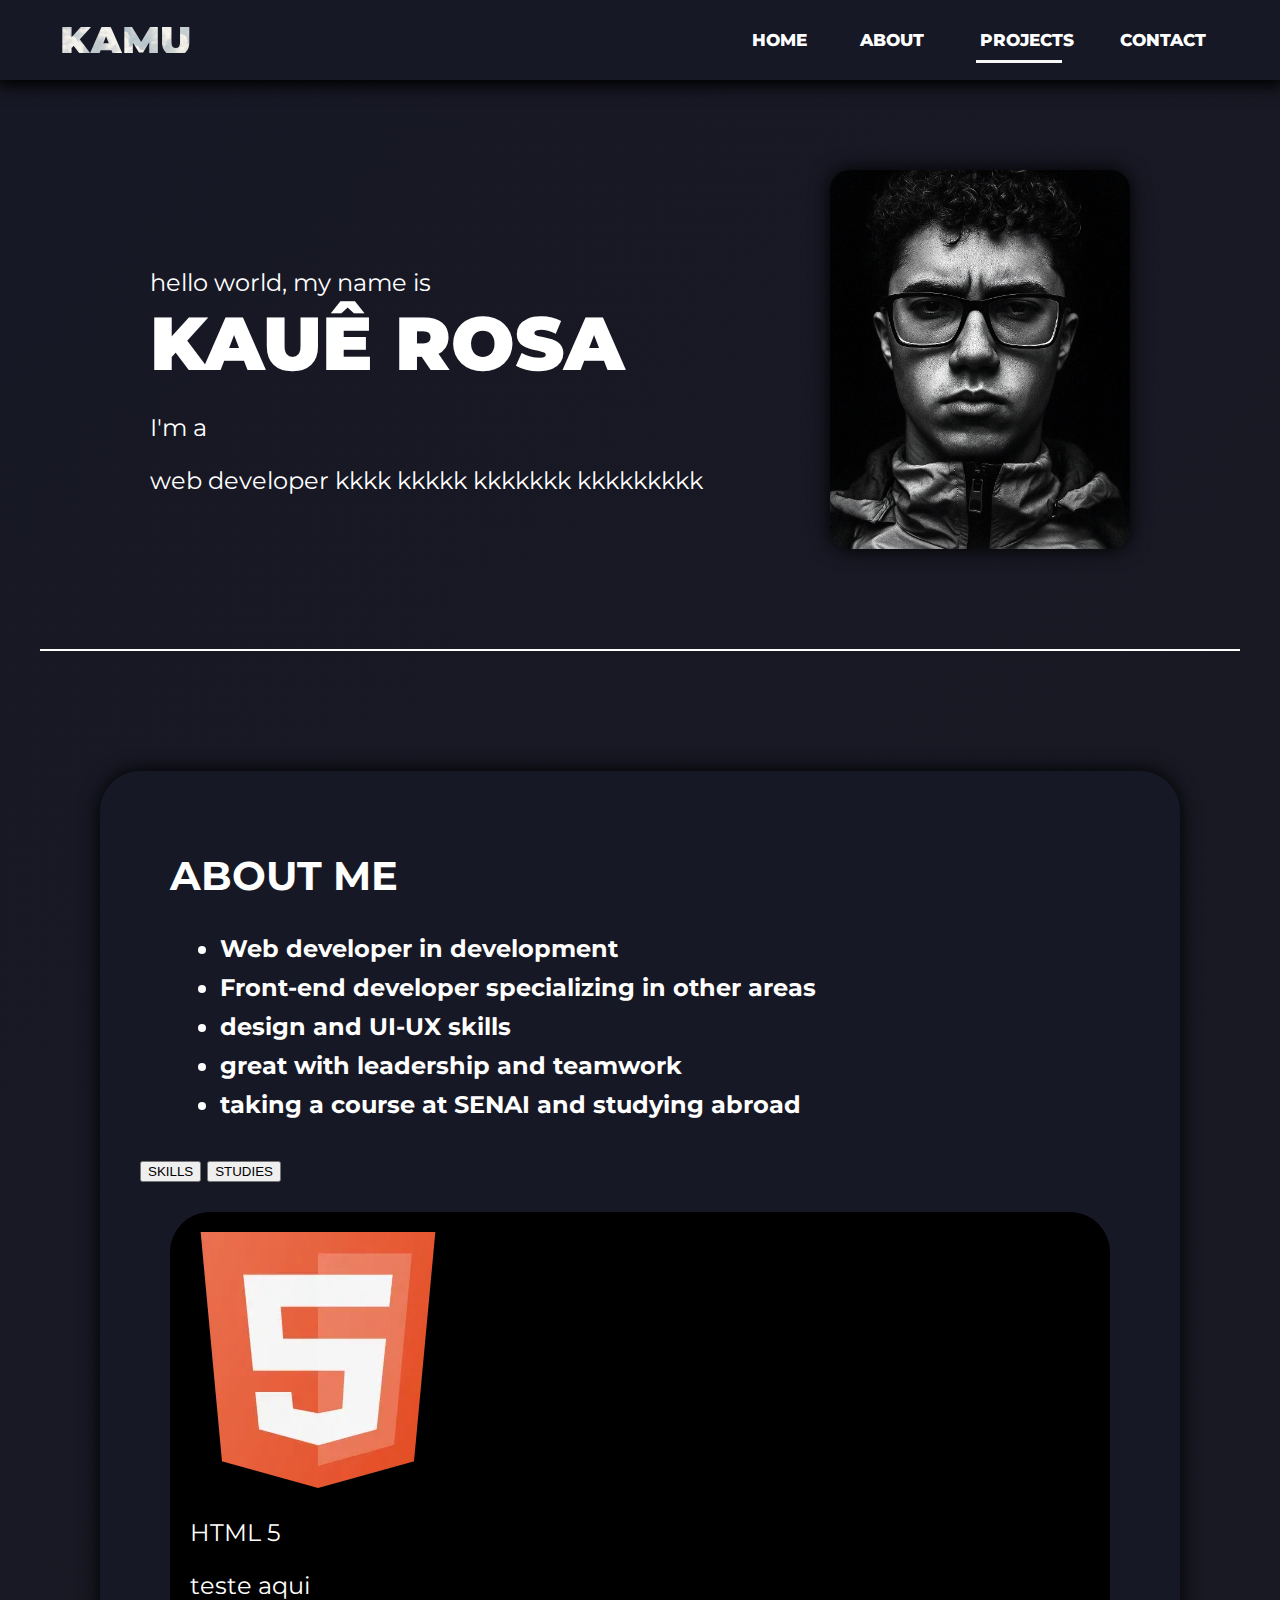
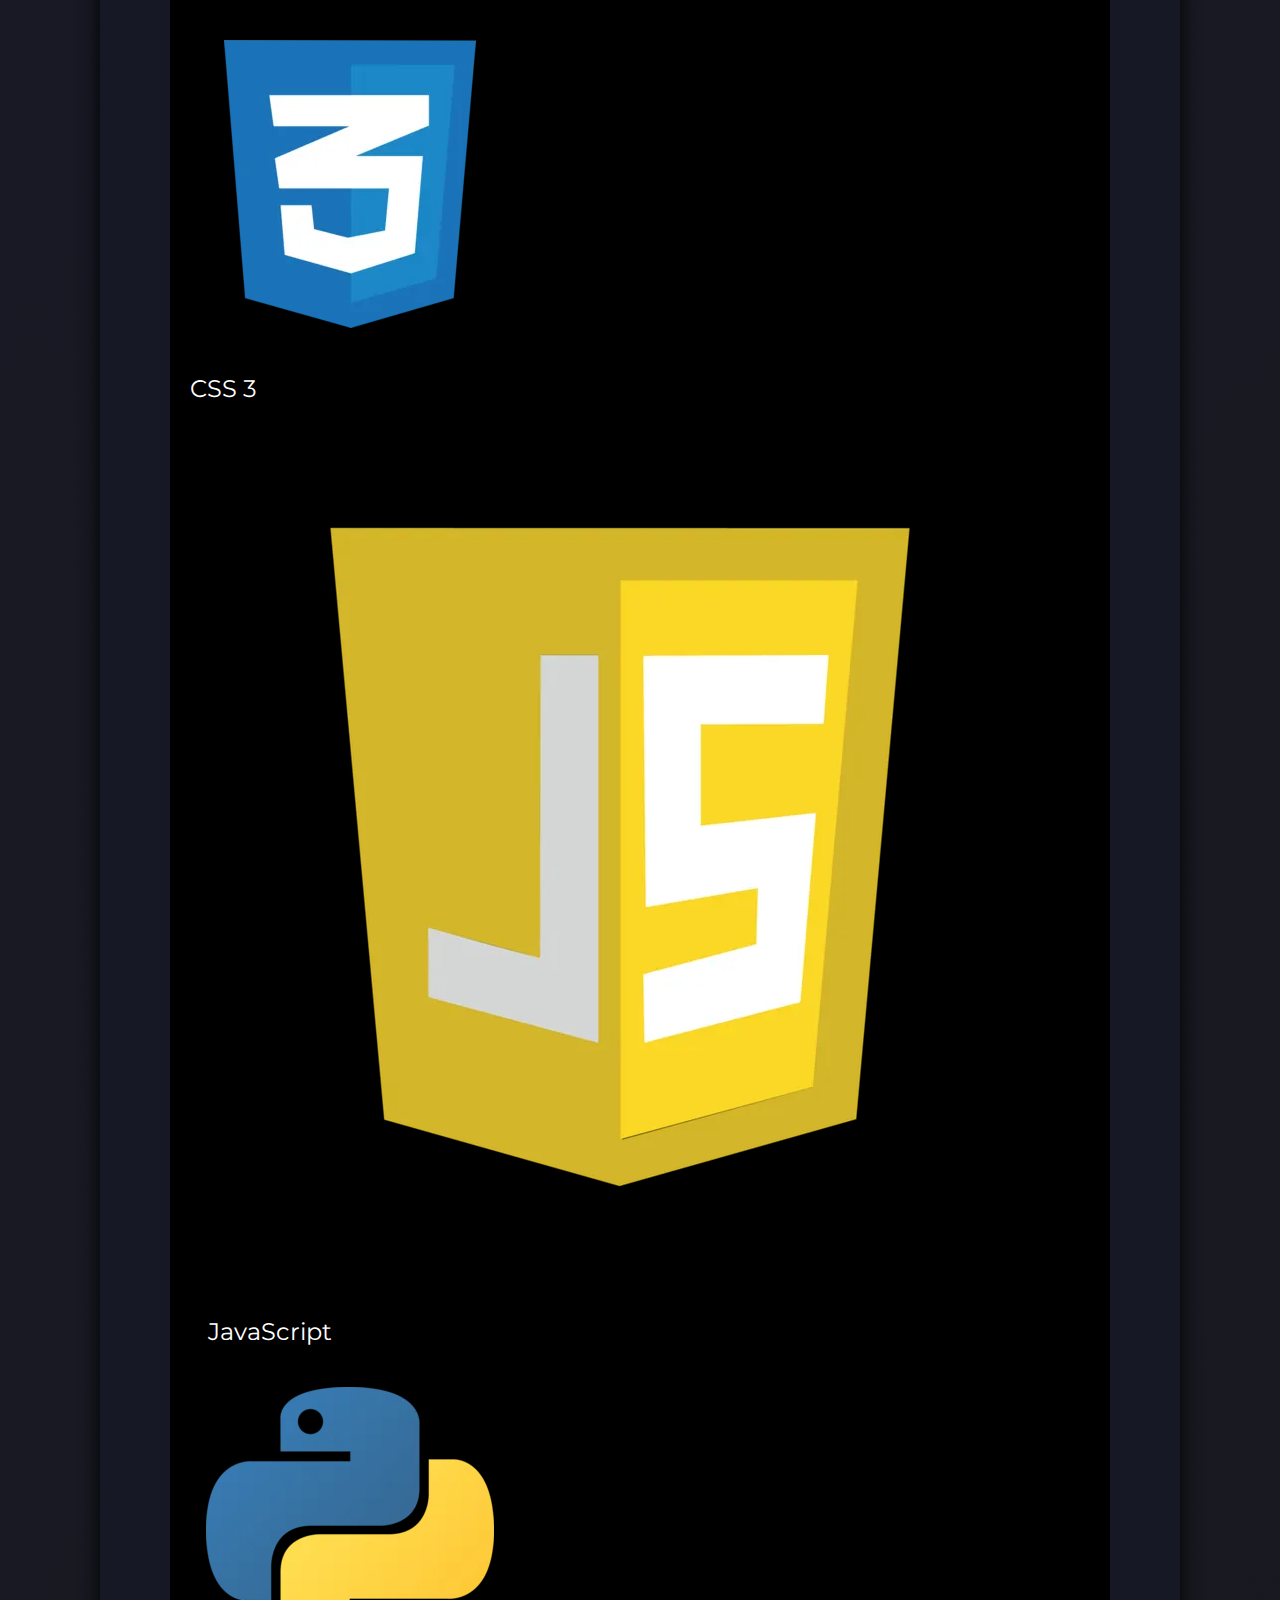
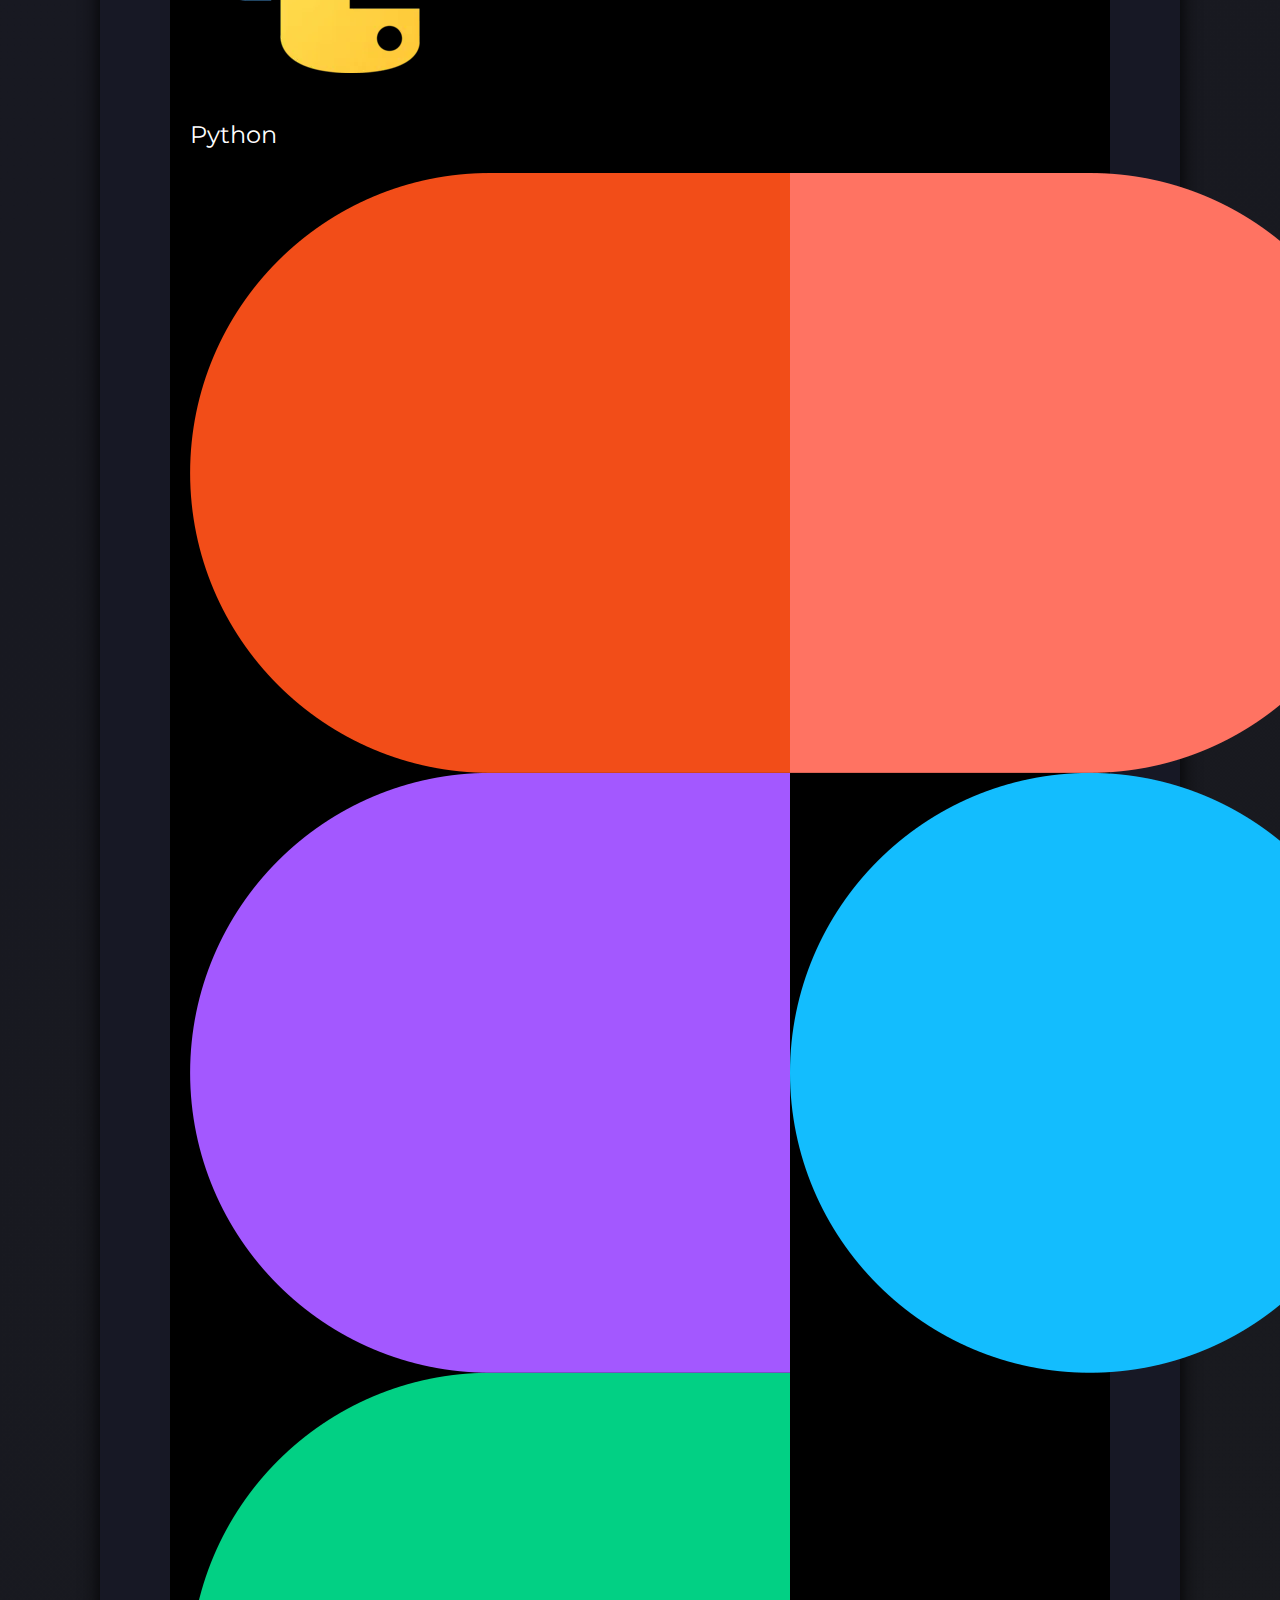
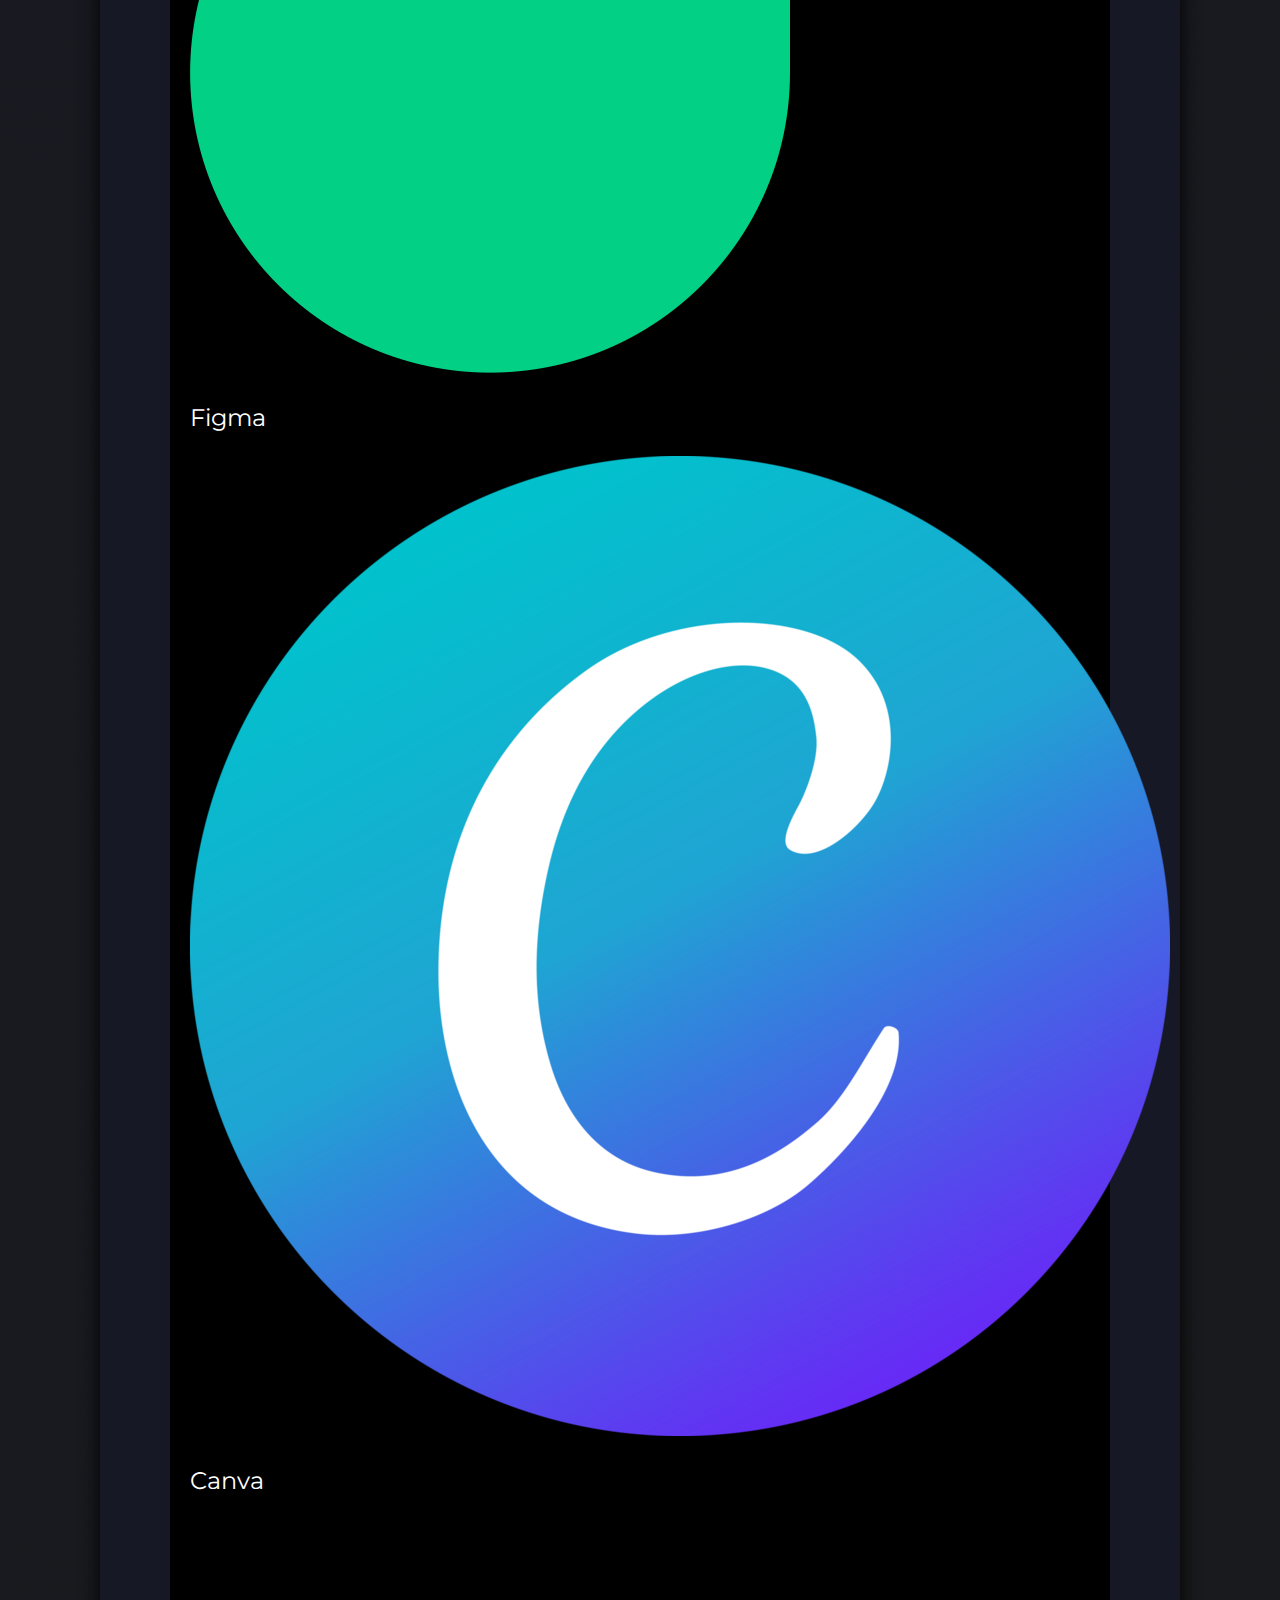
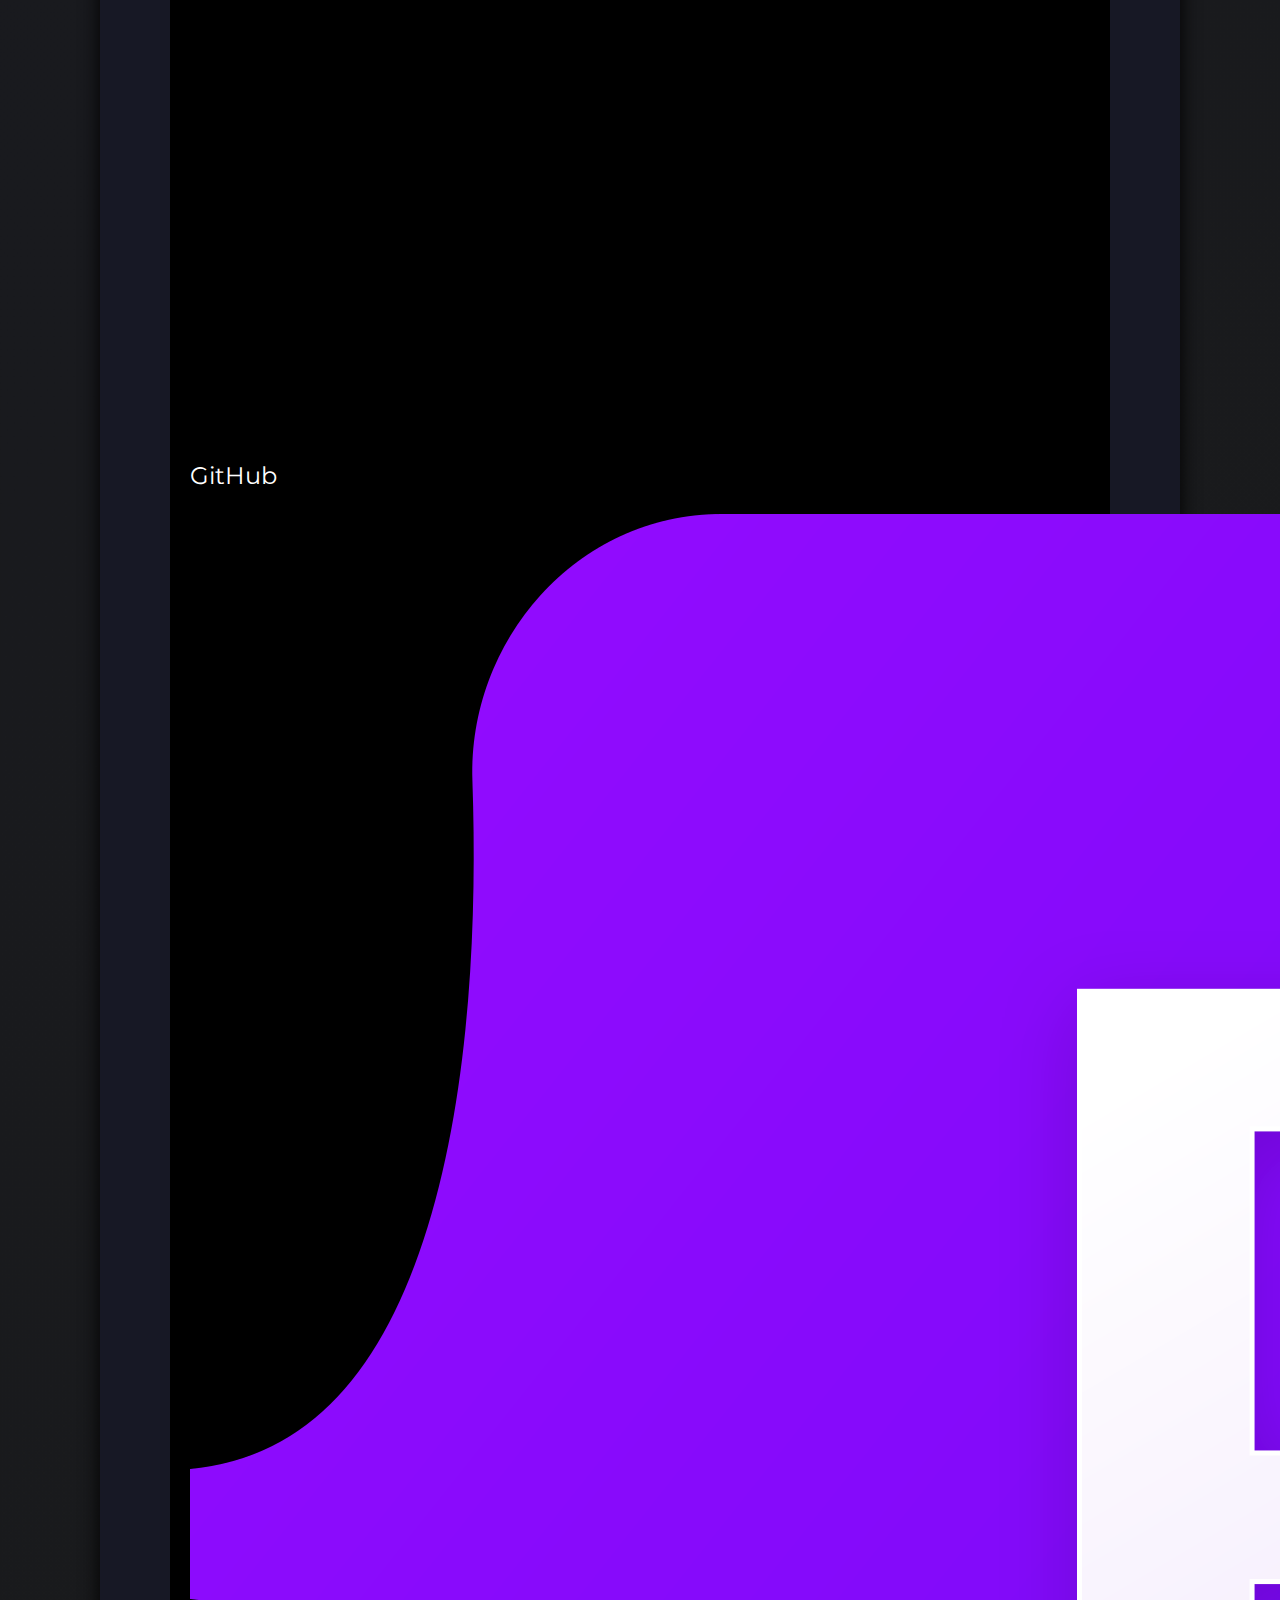
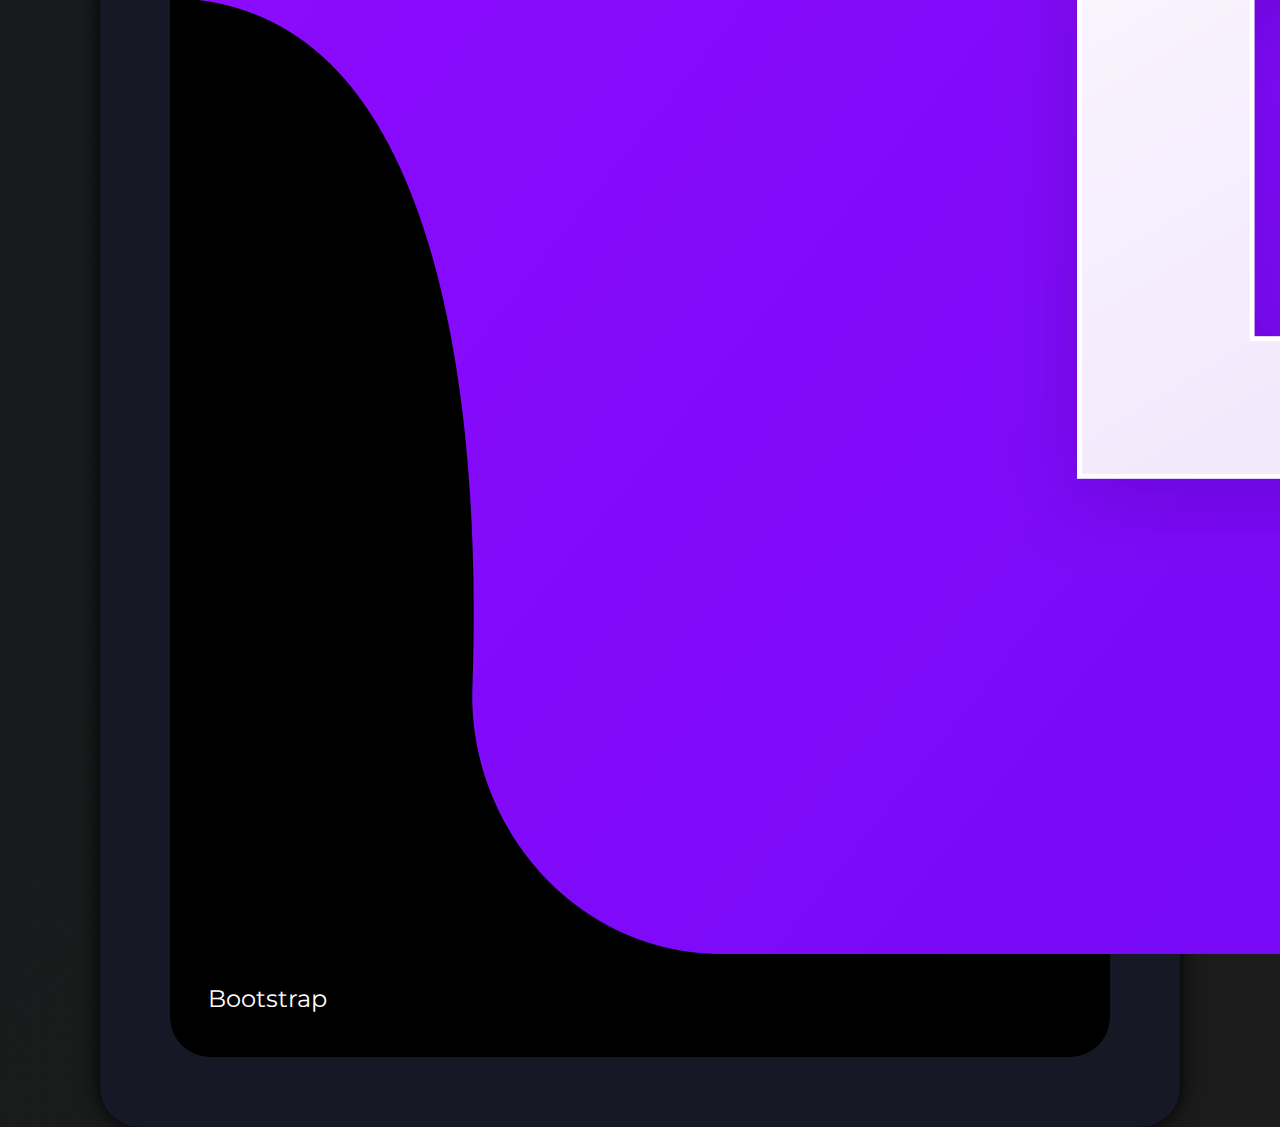
<file: aula2/index.html>
<!DOCTYPE html>
<html lang="pt-br">

<head>
    <meta charset="UTF-8">
    <meta name="viewport" content="width=device-width, initial-scale=1.0">
    <title>portfolio kauê rosa</title>
    <link rel="stylesheet" href="style.css">
    <link rel="preconnect" href="https://fonts.googleapis.com">
    <link rel="preconnect" href="https://fonts.gstatic.com" crossorigin>
    <link rel="stylesheet" href="https://unpkg.com/aos@2.3.1/dist/aos.css" />
</head>

<body>

    <header class="cabeca">
        <h1 class="logo">KAMU</h1>

        <nav>
            <a href="#casa">HOME</a>
            <a href="#sobre">ABOUT</a>
            <a href="#projetos" class="bosta">PROJECTS</a>
            <a href="#contato" class="bosta">CONTACT</a>
            <div class="animation start-home"></div>
        </nav>
    </header>

    <div class="container-pai">
        <div class="tipo">
            <div class="apresentacao" id="casa">
                <br><br>
                <aos data-aos-delay="500" data-aos="fade-up" data-aos-duration="1000" data-aos-easing="ease-in-out">
                    hello world, my name is
                </aos>
                <br>
                <nome class="nome" data-aos-delay="1500" data-aos="fade-up" data-aos-duration="1000"
                    data-aos-easing="ease-in-out">
                    KAUÊ ROSA
                </nome>
                <br>
                <aos1 data-aos-delay="1000" data-aos="fade-up" data-aos-duration="1000" data-aos-easing="ease-in-out">
                    <div class="card">
                        <div class="loader">
                          <p>I'm a</p>
                          <div class="words">
                            <span class="word">web developer</span>
                            <span class="word">kkkk</span>
                            <span class="word">kkkkk</span>
                            <span class="word">kkkkkkk</span>
                            <span class="word">kkkkkkkkk</span>
                          </div>
                        </div>
                      </div>
                </aos1>
            </div>

            <div class="cartao">
            </div>
            <div class="cartao-dev"></div>
        </div>

        <hr>

        <div class="containerAbout" id="sobre">
            <p class="titulos">ABOUT ME</p>
            <ul>
                <li>Web developer in development</li>
                <li>Front-end developer specializing in other areas</li>
                <li>design and UI-UX skills</li>
                <li>great with leadership and teamwork</li>
                <li>taking a course at SENAI and studying abroad</li>
            </ul>

            <div class="botoes">
                <button class="btnHabilidades" id="abreHabilidades">SKILLS</button> <button class="btnEstudos" id="abreEstudos">STUDIES</button>
                
                <div class="habilidades-container" id="habilidadesContainer">
                    <div class="container-site"><img src="html5-logo.webp" alt="HTML5 logo" class="imgHTML"><p class="p2">HTML 5</p>
                        <div class="container-dropdown"><p class="p-drop">teste aqui</p></div>
                    </div>
                    <div class="container-site"><img src="css-logo.webp" alt="CSS3 logo" class="imgCSS"><p class="p2">CSS 3</p></div>
                    <div class="container-site"><img src="js-logo.webp" alt="JavaScript logo" class="imgJS"><p class="p3">&nbsp;&nbsp;&nbsp;JavaScript</p></div>
                    <div class="container-site"><img src="py-logo.webp" alt="Python logo" class="imgPY"><p class="p2">Python</p></div>
                    <div class="container-site"><img src="Figma-logo.png" alt="Figma logo" class="imgFIGMA"><p class="p4">Figma</p></div>
                    <div class="container-site"><img src="canva-logo.webp" alt="imgCANVA" class="imgCANVA"><p class="p2">Canva</p></div>
                    <div class="container-site"><img src="github-logo.png" alt="Git Hub logo" class="imgGITHUB"><p class="p2">GitHub</p></div>
                    <div class="container-site"><img src="bootstrap-logo.png" alt="bootstrap logo" class="imgBOOTSTRAP"><p class="p3">&nbsp;&nbsp;&nbsp;Bootstrap</p></div>
                </div>
                

                <div class="estudos-container" id="estudosContainer">
                    <div class="container-site"></div>
                </div>
            </div>
        </div>

        <!-- <footer>git, insta e zap com css</footer> -->

        <script src="https://unpkg.com/aos@2.3.1/dist/aos.js"></script>
        <script>
            AOS.init();
        </script>
        <script src="script.js"></script>
</body>
</html>
</file>
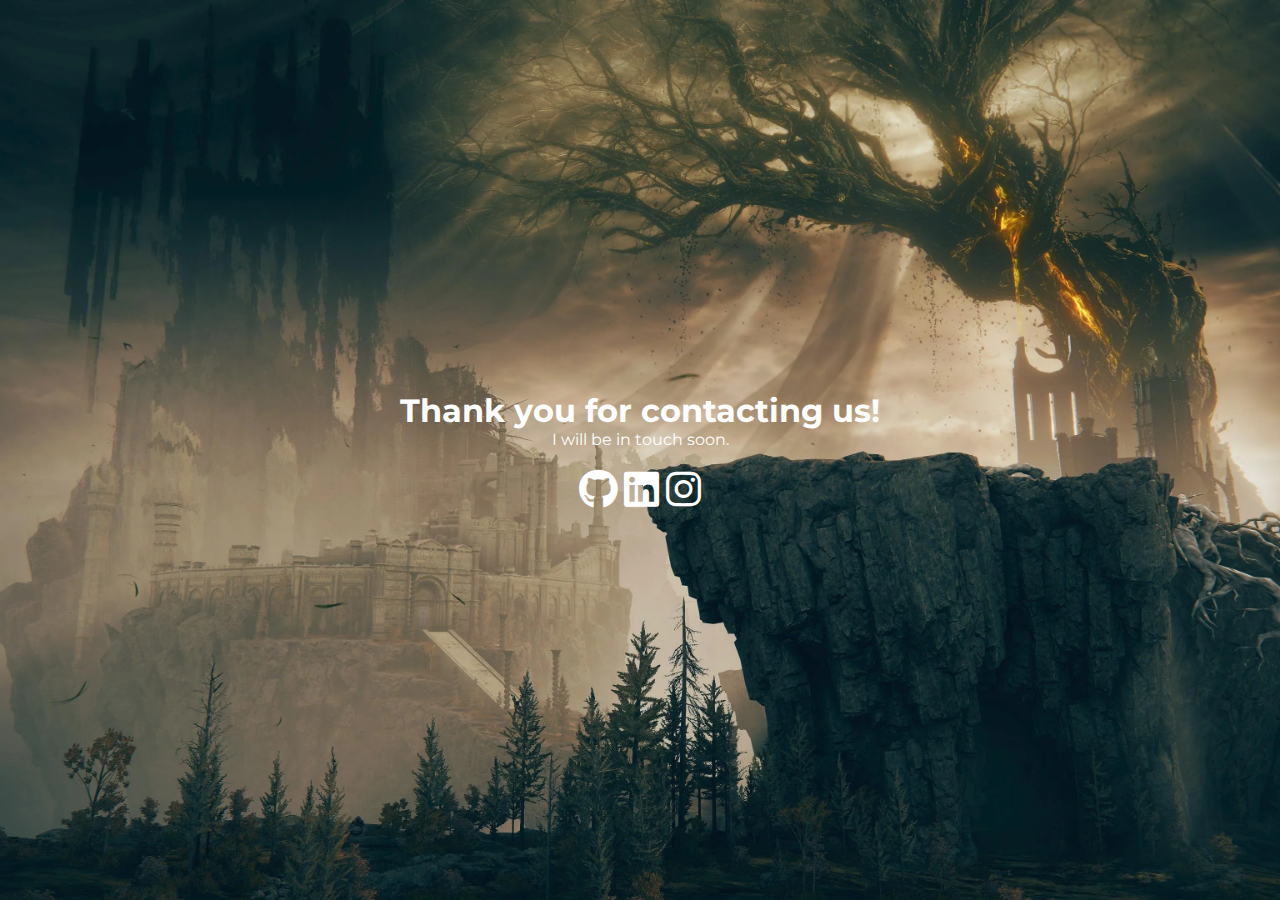
<file: portfolio-kaue/portfolio/thanks.html>
<!DOCTYPE html>
<html lang="pt-br">
<head>
    <meta charset="UTF-8">
    <meta name="viewport" content="width=device-width, initial-scale=1.0">
    <title>Thanks - Kauê Rosa</title>
    <link rel="stylesheet" href="thanks.css">
    <link rel="stylesheet" href="https://cdnjs.cloudflare.com/ajax/libs/font-awesome/6.5.0/css/all.min.css">
</head>
<body>
    <div class="container">
        <h1>Thank you for contacting us!</h1>
        <p>I will be in touch soon.</p>
        <div class="sociais">
            <a href="https://github.com/kaue-dev07" target="_blank" rel="noopener noreferrer" class="social1">
                <i class="fab fa-github" style="color: white; font-size: 40px; cursor: pointer;"></i>
            </a>
            <a href="https://www.linkedin.com/in/kauê-rosa-273843373/" target="_blank" rel="noopener noreferrer" class="social2">
                <i class="fab fa-linkedin" style="color: white; font-size: 40px; cursor: pointer;"></i>
            </a>
            <a href="https://www.instagram.com/kaue_.r" target="_blank" rel="noopener noreferrer" class="social3">
                <i class="fab fa-instagram" style="color: white; font-size: 40px; cursor: pointer;"></i>
            </a>
        </div>
    </div>
</body>
</html>
</file>
<file: aula2/style.css>
@import url(https://fonts.googleapis.com/css2?family=Montserrat:wght@100..900&display=swap);

/*CABEÇA*/

.cabeca{
    background-color: #171825;
    display: flex;
    height: 80px;/*altura*/
    box-shadow: 0 3px 15px 3px;
    justify-content: space-between;
}

nav{
    display: flex;
    align-items: center;
    font-weight: 800;
    font-size: 17px;
    margin-right: 40px;
}

a{
    font-family: "Montserrat", sans-serif;
    color: white;
    text-decoration: none;
    transition: 0.5s;
}

.bosta {
   margin: 20px;
}

.animation{
    position: absolute;
    height: 3px;
    top: 60px;
    margin-left: 950px;
    z-index: 0;
    background-color: #f7f7f7;
    transition: all 0.5s ease 0s;
}

a:nth-of-type(1){
    width: 108px;
}
nav .start-home,a:nth-of-type(1):hover~.animation{
    width: 86px;
    left: 26px;
}

a:nth-of-type(2){
    width: 100px;
}
nav .start-about,a:nth-of-type(2):hover~.animation{
    width: 95px;
    left: 134px;
}


a:nth-of-type(3){
    width: 100px;
}
nav .start-projects,a:nth-of-type(3):hover~.animation{
    width: 120px;
    left: 257px;
}


a:nth-of-type(4){
    width: 100px;
}
nav .start-contact,a:nth-of-type(4):hover~.animation{
    width: 108px;
    left: 399px;
}

a:hover{
    color: #ffffff;
    text-shadow: 1px 1px 1px #ffffff; 
}


.logo{
    background: url(nuvens-brancas.png)center;
    background-size: cover;
    background-clip: text;
    display: flex;
    align-items: center;
    color: transparent;
    font-size: 40px;
    margin-left: 60px;
    font-family: "Montserrat", sans-serif;
    font-weight: 900;
    font-style: normal;
    animation: animacao 11s linear infinite;
}

@keyframes animacao {
    to {
        background-position-x: -500px;
    }
}

/*FIM CABEÇA*/

body{
    margin: 0;
    padding: 0;
    font-family: sans-serif;
    background: linear-gradient(135deg, #171825 ,#1a1b1a);
}

.container-pai{
    display: flex;
    flex-direction: column;
    gap: 40px; /* Espaço de 40px entre os filhos */
}

.tipo{
    flex: 1;
    display: flex;
    align-items: center;
    justify-content: center;
}

.apresentacao{ /*tem um container atras*/
    background:transparent;
    width: 50%;
    height: 300px;
    margin: 20px;
    margin-top: 90px;
    color: white;
    font-size: 24px;
    font-family: "Montserrat", sans-serif;
}

.nome{
    color: #ffffff;
    font-size: 75px;
    font-weight: 900;
    font-family: "Montserrat", sans-serif;
}

.cartao{
    background-color: #ffffff;
    box-shadow: #000000 0px 0px 20px 0px;
    width: 300px;
    height: 379px;
    margin: 20px;
    margin-top: 90px;
    border-radius: 20px;
    background-image: url(foto-kaue2.JPG);
    background-repeat: no-repeat;
    background-size: 300px;
    background-position: center center;
    transition:  /*chegada2*/ 1.5s ease, /*chegada1*/ 1.5s ease;
    overflow: hidden;
    position: relative;
    display: flex;
    align-items: center;
    justify-content: center;
}

.cartao:hover {
    background-image: url(foto-kaue2.JPG) left center no-repeat;
    background-size: 600px;
    background-position: left 1% center;
    box-shadow: #797979 0px 0px 20px 0px;
}

hr{
    height: 2px;
    background-color: #ffffff;
    border: none;
    margin-left: 40px;
    margin-right: 40px;
    margin-top: 40px;
    margin-bottom: 40px;
}

.containerAbout{
    display: flex;
    flex-direction: column;
    background-color: #171825;
    margin-top: 40px;
    margin-left: 100px;
    margin-right: 100px;
    padding: 40px;
    border-radius: 40px;
    box-shadow: #000000 0px 0px 20px 0px;
    color: white;
    font-family: "Montserrat", sans-serif;
    font-size: 24px;
    transition: 0.5s;
    
}

.containerAbout:hover{
    transition: 0.5s;
    transform: scale(1.02);
}

.titulos{
    font-size: 40px;
    font-weight: bold;
    font-family: "Montserrat", sans-serif;
    margin-bottom: 10px;
    margin-left: 30px;
}

ul{
    font-weight: bold;
    font-size: 24px;
    margin-left: 40px;
}

li{
    margin-bottom: 10px;
    color: #ffffff;
}

.habilidades , .estudos{
    background-color: transparent;
    color: #ffffff;
    border: 4px solid #ffffff;
    border-radius: 20px;
    padding: 10px 20px;
    font-size: 24px;
    font-weight: bold;
    margin-top: 30px;
    margin-left: 40px;
    cursor: pointer;
}           

.habilidades-container{
    background-color: #000000;/*cor temporaria*/
    color: #ffffff;
    border-radius: 40px;
    font-size: 24px;
    font-family: "Montserrat", sans-serif;
    margin: 30px;
    padding: 20px;
}

.habildades-lista{
    display: flex;
    flex-direction: column;
}

/* footer{
    background-color: #000000;
    align-items: center;
    justify-content: center;
    color: #f0f8ff;
    font-size: 24px;
    font-weight: bold;
    height: 100px;
    animation-name: animacao1;
    animation-duration: 5s;
    animation-iteration-count: infinite;
}

@keyframes animacao1{
    0% {background-color: #000000;}
    25% {background-color: #232423;}
    50% {background-color: #2e312e;}
    75% {background-color: #1a1b1a;}
    100% {background-color: #000000;}
} */
</file>
<file: portfolio-kaue/portfolio/thanks.css>
@import url(https://fonts.googleapis.com/css2?family=Montserrat:wght@100..900&display=swap);

* {
    margin: 0;
    padding: 0;
    box-sizing: border-box;
    cursor: default;
}

body {
    display: flex;
    justify-content: center;
    align-items: center;
    margin: 0;
    min-height: 100vh;
    background-image: url(img/fundo-elden-ring.webp);
    background-size: cover;
    background-position: center;
    background-repeat: no-repeat;
}

.container {
    display: flex;
    justify-content: center;
    align-items: center;
    flex-direction: column;
    font-family: "Montserrat", sans-serif;
    background-color: transparent;
    height: 400px;
    width: 50%;
    border-radius: 15px;
    color: white;
}

.sociais {
    background-color: transparent;
    display: flex;
    align-items: center;
    justify-content: space-around;
    width: 20%;
    margin-top: 20px;
}

.fab {
    transition: transform 0.3s;
}

.fab:hover {
    transform: scale(1.1);
    transition: 0.3s;
}
</file>
